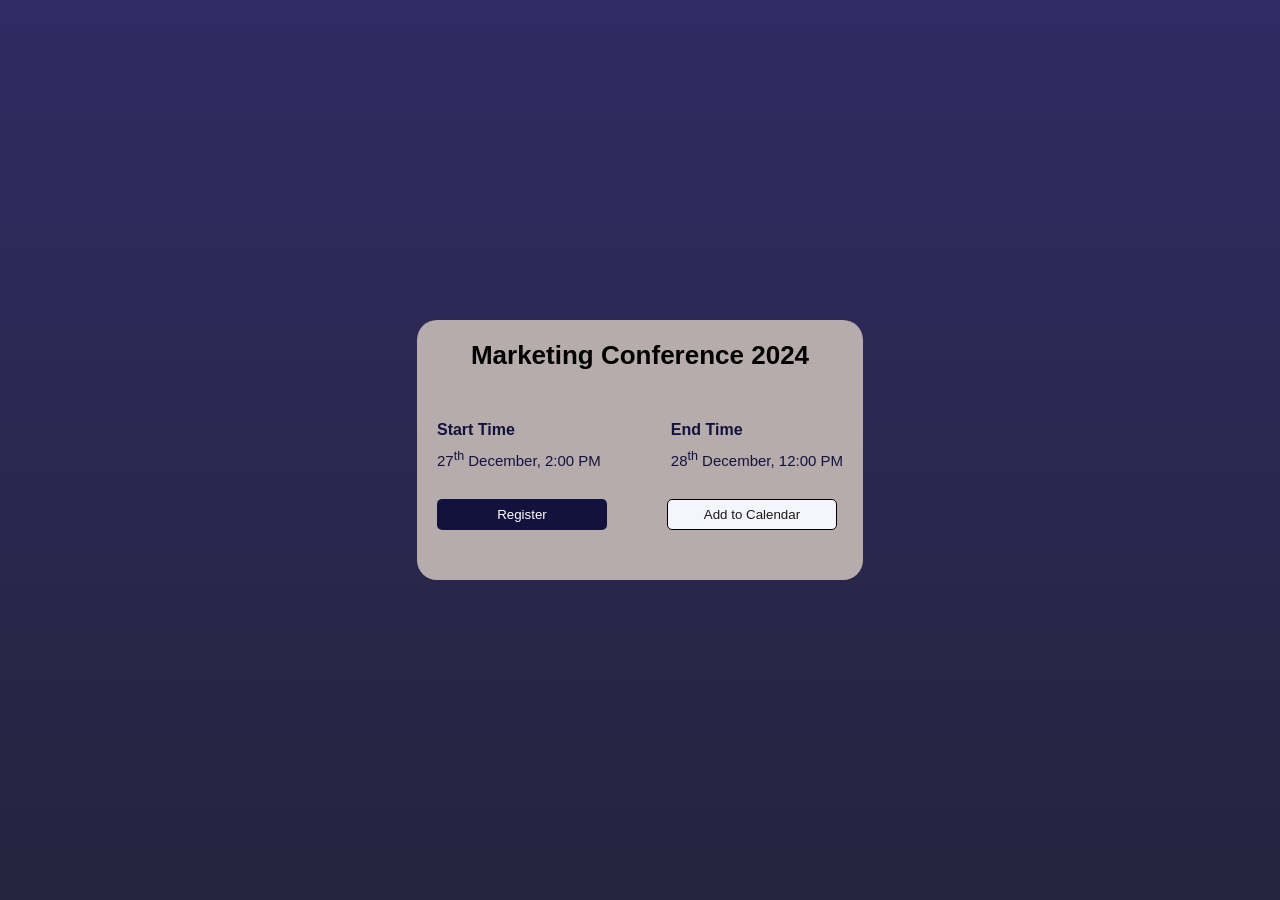
<file: Card_Design/card-1/index.html>
<!DOCTYPE html>
<html lang="en">
  <head>
    <meta charset="UTF-8" />
    <meta name="viewport" content="width=device-width, initial-scale=1.0" />
    <title>Card</title>
    <link rel="stylesheet" href="style.css" />
  </head>
  <body>
    <div class="card">
      <h1>Marketing Conference 2024</h1>
      <div class="details">
        <div>
          <p>Start Time</p>
          <div class="time">27<sup>th</sup> December, 2:00 PM</div>
        </div>
        <div>
          <p>End Time</p>
          <div class="time">28<sup>th</sup> December, 12:00 PM</div>
        </div>
      </div>

      <div class="buttons">
        <button class="register">Register</button>
        <button class="calendar">
            <i class="fa-solid fa-calendar"></i>
            <i class="fa-regular fa-calendar-days"></i> Add to Calendar
        </button>
      </div>

    </div>
  </body>
</html>
</file>
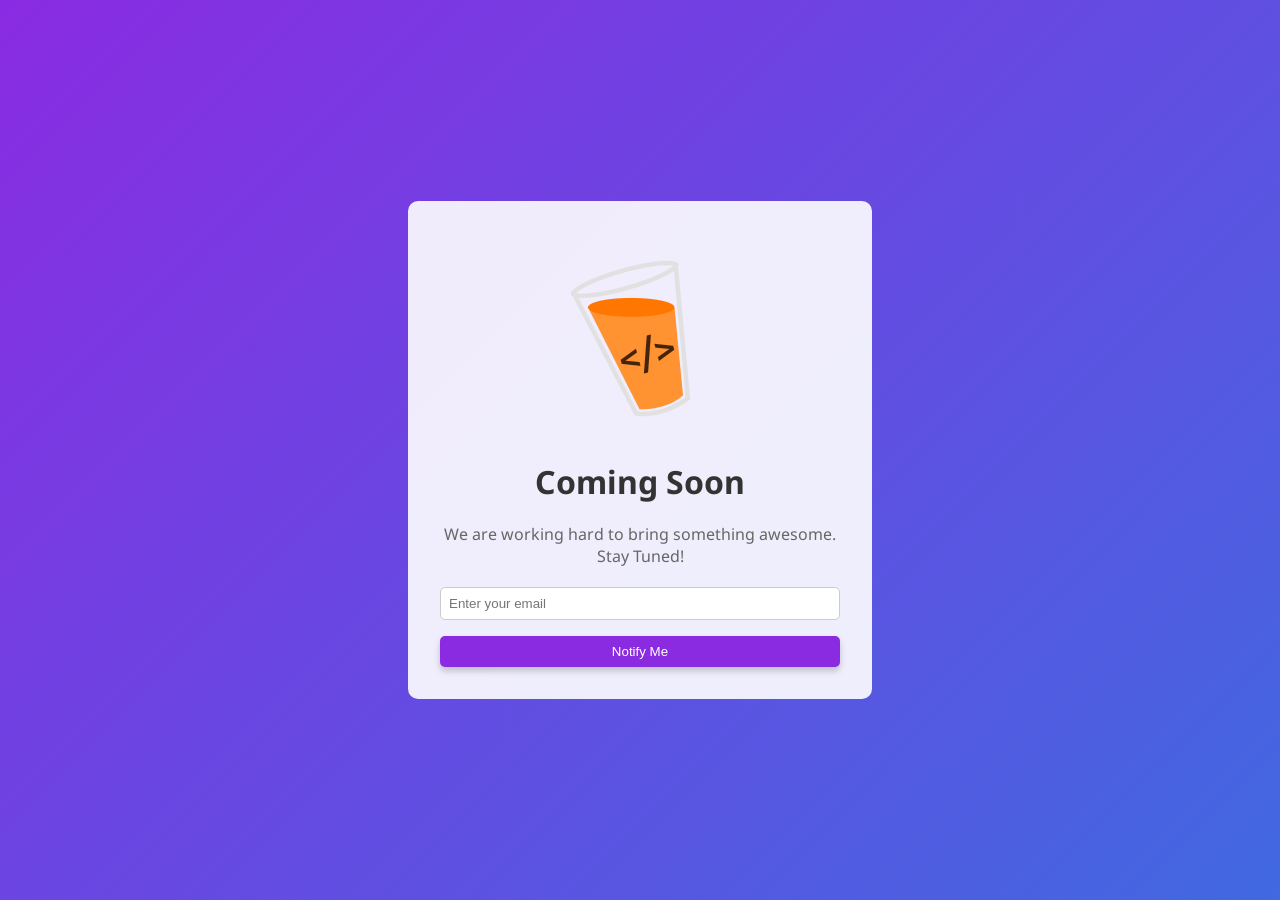
<file: Practise Project/coming_soon/index.html>
<!DOCTYPE html>
<html lang="en">
<head>
    <meta charset="UTF-8">
    <meta name="viewport" content="width=device-width, initial-scale=1.0">
    <title>Chai Landing Page</title>
    <link rel="stylesheet" href="style.css">
</head>
<body>
    <div class="container">
        <div class="content">
            <img src="cup_logo.png" alt="chai logo" class="logo">
            <h1>Coming Soon</h1>
            <p>We are working hard to bring something awesome. Stay Tuned!</p>
            <form id="notify-form">
                <input type="email" placeholder="Enter your email" required>
                <button type="submit">Notify Me</button>
            </form>
        </div>
    </div>
</body>
</html>
</file>
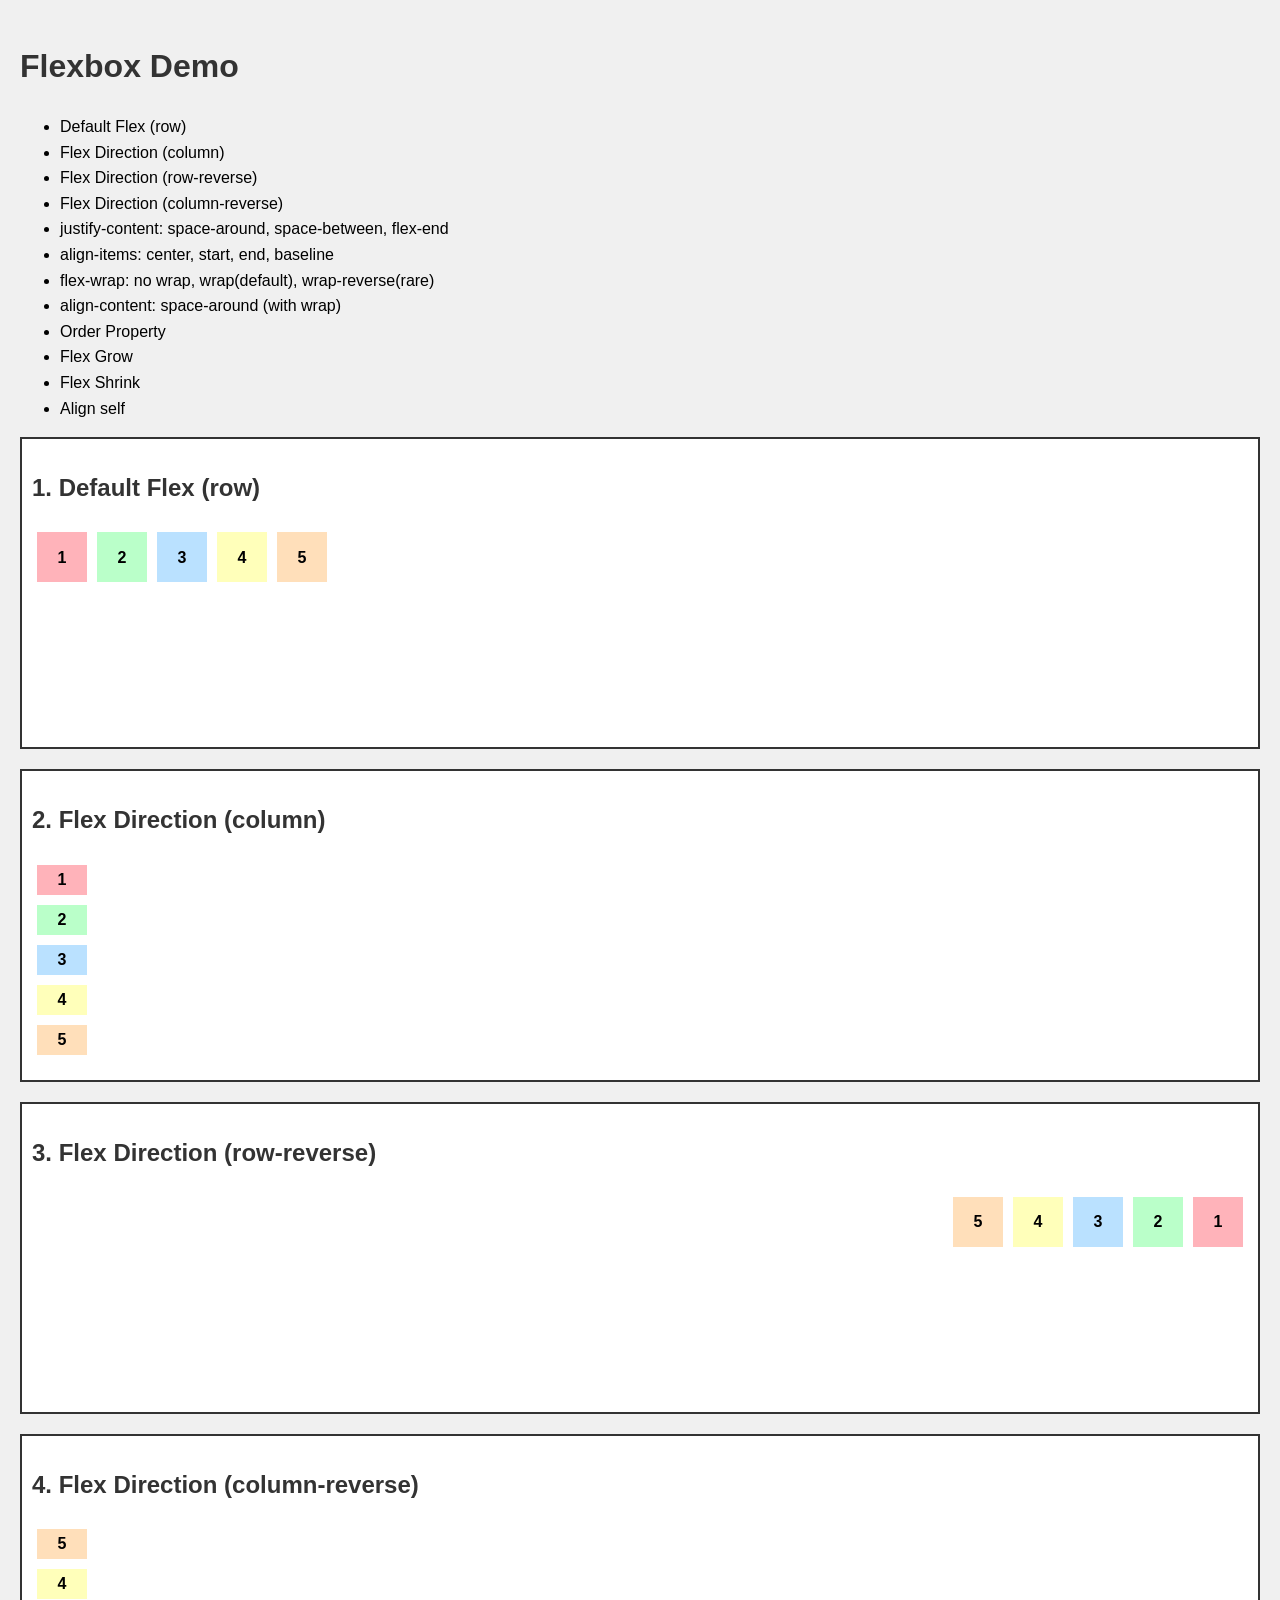
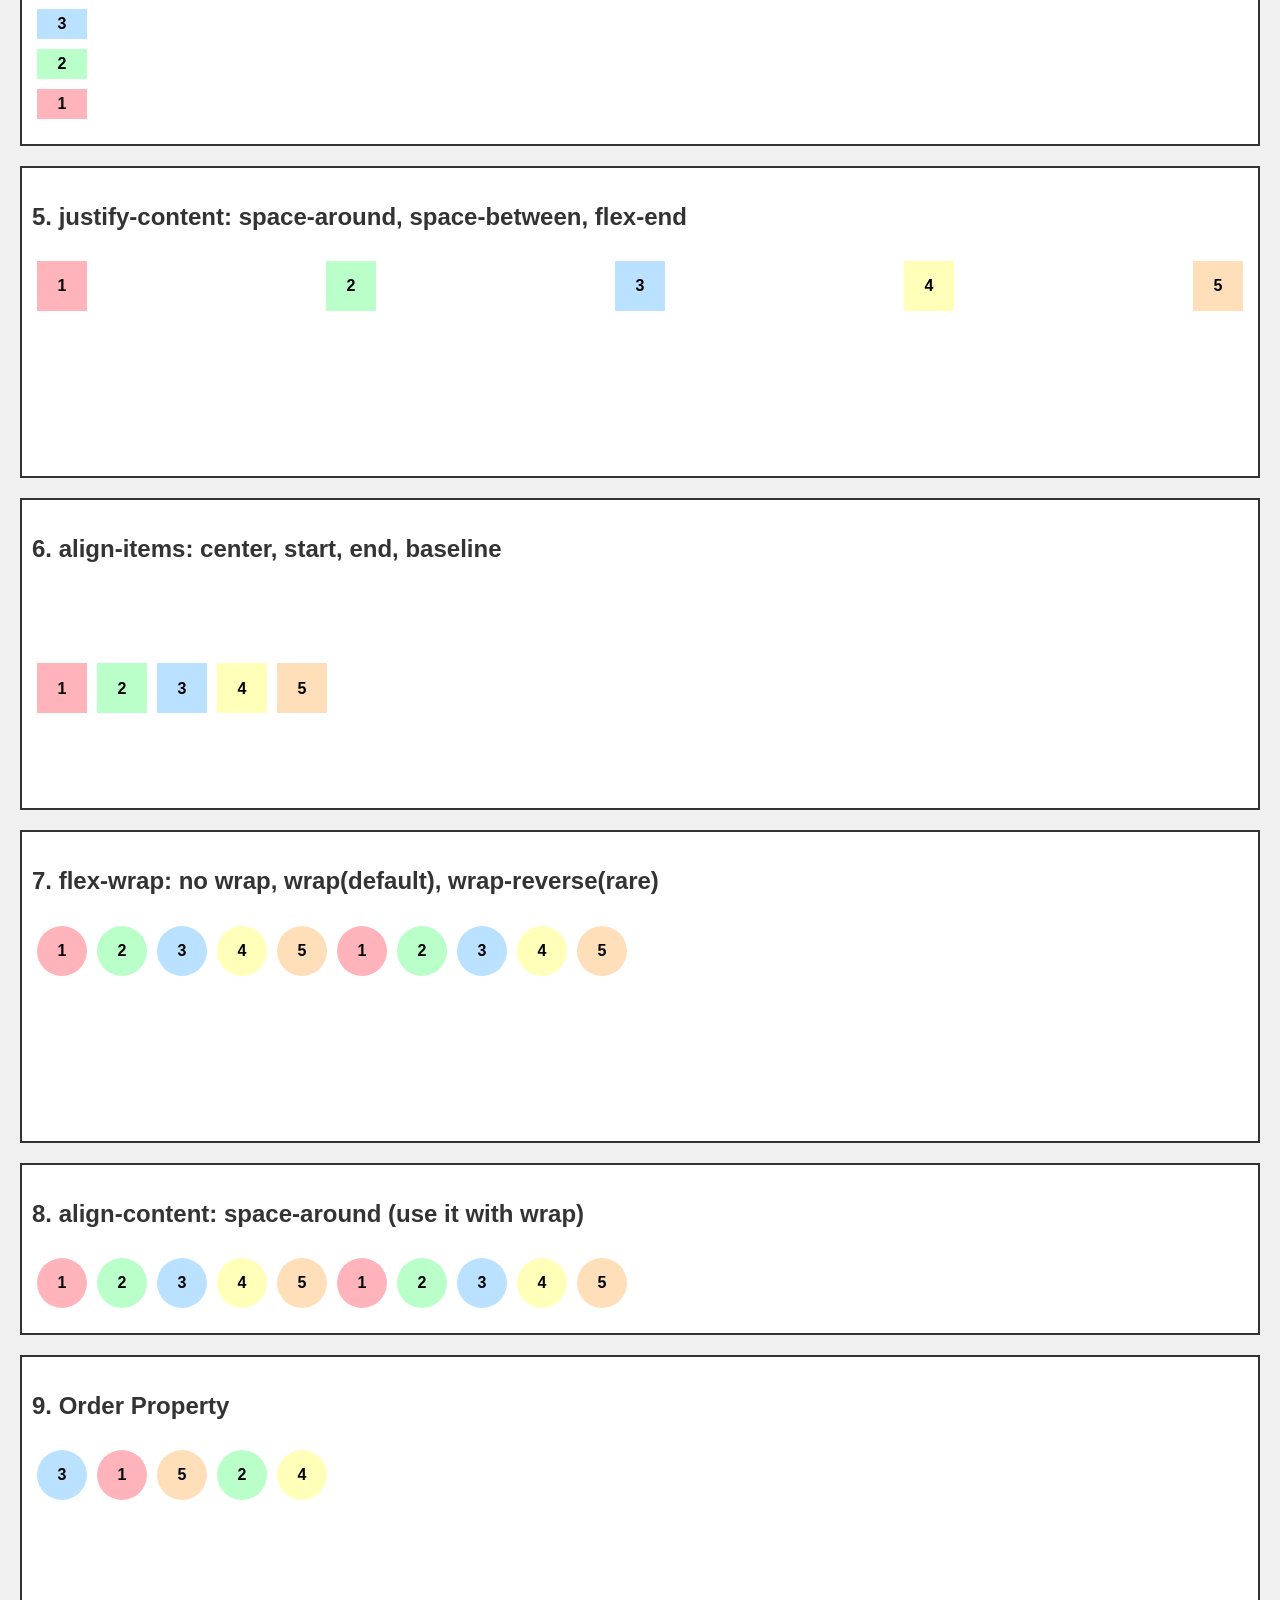
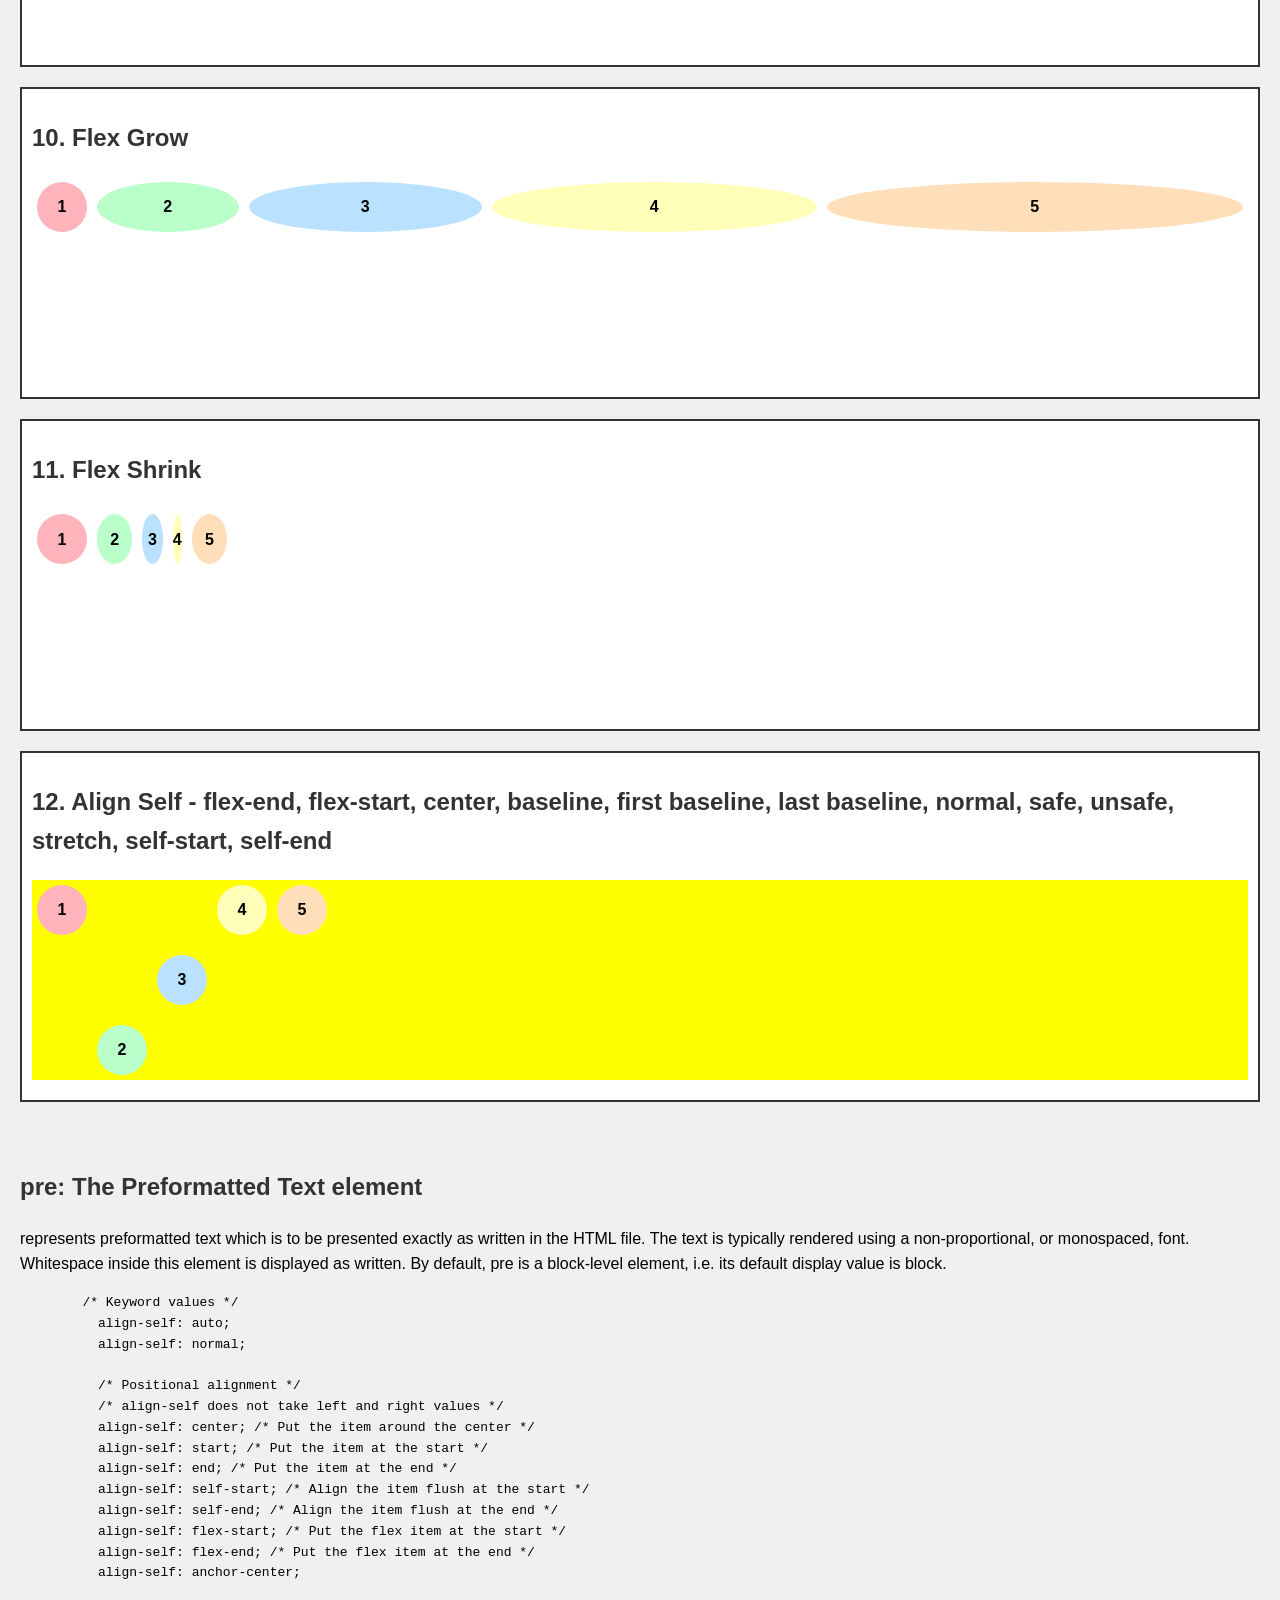
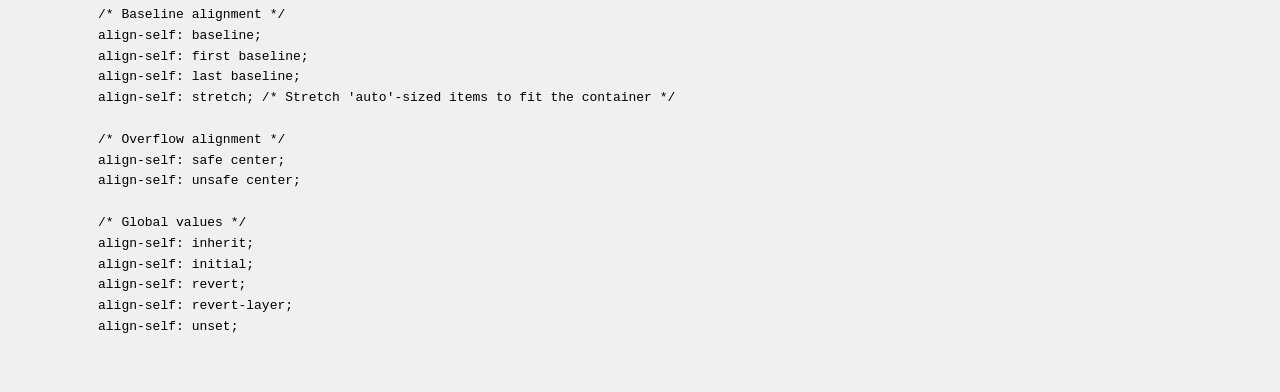
<file: Practise Project/flexbox/index.html>
<!DOCTYPE html>
<html lang="en">
  <head>
    <meta charset="UTF-8" />
    <meta name="viewport" content="width=device-width, initial-scale=1.0" />
    <title>Flecbox | Grid</title>
    <link rel="stylesheet" href="style.css" />
  </head>
  <body>
    <h1>Flexbox Demo</h1>

    <ul>
        <li>Default Flex (row)</li>
        <li>Flex Direction (column)</li>
        <li>Flex Direction (row-reverse)</li>
        <li>Flex Direction (column-reverse)</li>
        <li>justify-content: space-around, space-between, flex-end</li>
        <li> align-items: center, start, end, baseline</li>
        <li>flex-wrap: no wrap, wrap(default), wrap-reverse(rare)</li></li>
        <li>align-content: space-around (with wrap)</li>
        <li>Order Property</li>
        <li>Flex Grow</li>
        <li>Flex Shrink</li>
        <li>Align self</li>
    </ul>
    <div class="container">
      <h2>1. Default Flex (row)</h2>
      <div class="flex-container" style="flex-direction: row;">
        <div class="square pastel-1">1</div>
        <div class="square pastel-2">2</div>
        <div class="square pastel-3">3</div>
        <div class="square pastel-4">4</div>
        <div class="square pastel-5">5</div>
      </div>
    </div>
    
    <div class="container">
      <h2>2. Flex Direction (column)</h2>
      <div class="flex-container" style="flex-direction: column;">
        <div class="square pastel-1">1</div>
        <div class="square pastel-2">2</div>
        <div class="square pastel-3">3</div>
        <div class="square pastel-4">4</div>
        <div class="square pastel-5">5</div>
      </div>
    </div>

    <div class="container">
      <h2>3. Flex Direction (row-reverse)</h2>
      <div class="flex-container" style="flex-direction: row-reverse;">
        <div class="square pastel-1">1</div>
        <div class="square pastel-2">2</div>
        <div class="square pastel-3">3</div>
        <div class="square pastel-4">4</div>
        <div class="square pastel-5">5</div>
      </div>
    </div>

    <div class="container">
      <h2>4. Flex Direction (column-reverse)</h2>
      <div class="flex-container" style="flex-direction: column-reverse;">
        <div class="square pastel-1">1</div>
        <div class="square pastel-2">2</div>
        <div class="square pastel-3">3</div>
        <div class="square pastel-4">4</div>
        <div class="square pastel-5">5</div>
      </div>
    </div>

    <div class="container">
        <!-- controls left to right / horizontal/main axes -->
        <h2>5.  justify-content: space-around, space-between, flex-end</h2>
        <div class="flex-container" style="justify-content: space-between;">
          <div class="square pastel-1">1</div>
          <div class="square pastel-2">2</div>
          <div class="square pastel-3">3</div>
          <div class="square pastel-4">4</div>
          <div class="square pastel-5">5</div>
        </div>
      </div>

      <div class="container">
        <!-- controls top to bottom / other/vertical axes -->
        <h2>6. align-items: center, start, end, baseline</h2>
        <div class="flex-container" style="align-items: center;">
          <div class="square pastel-1">1</div>
          <div class="square pastel-2">2</div>
          <div class="square pastel-3">3</div>
          <div class="square pastel-4">4</div>
          <div class="square pastel-5">5</div>
        </div>
      </div>

      <div class="container">
        <h2>7. flex-wrap: no wrap, wrap(default), wrap-reverse(rare)</h2>
        <div class="flex-container" style="flex-wrap: wrap;">
          <div class="circle pastel-1">1</div>
          <div class="circle pastel-2">2</div>
          <div class="circle pastel-3">3</div>
          <div class="circle pastel-4">4</div>
          <div class="circle pastel-5">5</div>
          <div class="circle pastel-1">1</div>
          <div class="circle pastel-2">2</div>
          <div class="circle pastel-3">3</div>
          <div class="circle pastel-4">4</div>
          <div class="circle pastel-5">5</div>
        </div>
      </div>

      <div class="container">
        <!-- rarely used -->
        <h2>8. align-content: space-around (use it with wrap)</h2>
        <div class="flex-container" style="align-content: space-around; height: auto;">
          <div class="circle pastel-1">1</div>
          <div class="circle pastel-2">2</div>
          <div class="circle pastel-3">3</div>
          <div class="circle pastel-4">4</div>
          <div class="circle pastel-5">5</div>
          <div class="circle pastel-1">1</div>
          <div class="circle pastel-2">2</div>
          <div class="circle pastel-3">3</div>
          <div class="circle pastel-4">4</div>
          <div class="circle pastel-5">5</div>
        </div>
      </div>
 
      <div class="container">
        <h2>9. Order Property</h2>
        <div class="flex-container">
          <div class="circle pastel-1" style="order: 2;">1</div>
          <div class="circle pastel-2" style="order: 4;">2</div>
          <div class="circle pastel-3" style="order: 1;">3</div>
          <div class="circle pastel-4" style="order: 5;">4</div>
          <div class="circle pastel-5" style="order: 3;">5</div>
        </div>
      </div>

      <div class="container">
        <h2>10. Flex Grow</h2>
        <div class="flex-container">
          <div class="circle pastel-1" style="flex-grow: 0;">1</div>
          <div class="circle pastel-2" style="flex-grow: 1;">2</div>
          <div class="circle pastel-3" style="flex-grow: 2;">3</div>
          <div class="circle pastel-4" style="flex-grow: 3;">4</div>
          <div class="circle pastel-5" style="flex-grow: 4;">5</div>
        </div>
      </div>

      <div class="container">
        <h2>11. Flex Shrink</h2>
        <div class="flex-container" style="width: 200px;">
          <div class="circle pastel-1" style="flex-shrink: 0;">1</div>
          <div class="circle pastel-2" style="flex-shrink: 1;">2</div>
          <div class="circle pastel-3" style="flex-shrink: 2;">3</div>
          <div class="circle pastel-4" style="flex-shrink: 3;">4</div>
          <div class="circle pastel-5">5</div>
        </div>
      </div>

      <div class="container">
        <h2>12. Align Self - flex-end, flex-start, center, baseline, first baseline, last baseline, normal, safe, unsafe, stretch, self-start, self-end</h2>
        <div class="flex-container" style="background-color: yellow;">
          <div class="circle pastel-1">1</div>
          <div class="circle pastel-2" style="align-self: flex-end;">2</div>
          <div class="circle pastel-3" style="align-self: center;">3</div>
          <div class="circle pastel-4">4</div>
          <div class="circle pastel-5">5</div>
        </div>
      </div>
      <br>
      <h2> pre: The Preformatted Text element</h2>
      <p>represents preformatted text which is to be presented exactly as written in the HTML file. The text is typically rendered using a non-proportional, or monospaced, font. Whitespace inside this element is displayed as written. By default, pre is a block-level element, i.e. its default display value is block.</p>
      <pre>
        /* Keyword values */
          align-self: auto;
          align-self: normal;
        
          /* Positional alignment */
          /* align-self does not take left and right values */
          align-self: center; /* Put the item around the center */
          align-self: start; /* Put the item at the start */
          align-self: end; /* Put the item at the end */
          align-self: self-start; /* Align the item flush at the start */
          align-self: self-end; /* Align the item flush at the end */
          align-self: flex-start; /* Put the flex item at the start */
          align-self: flex-end; /* Put the flex item at the end */
          align-self: anchor-center;

          /* Baseline alignment */
          align-self: baseline;
          align-self: first baseline;
          align-self: last baseline;
          align-self: stretch; /* Stretch 'auto'-sized items to fit the container */

          /* Overflow alignment */
          align-self: safe center;
          align-self: unsafe center;

          /* Global values */
          align-self: inherit;
          align-self: initial;
          align-self: revert;
          align-self: revert-layer;
          align-self: unset;
      </pre>

  </body>
</html>
</file>
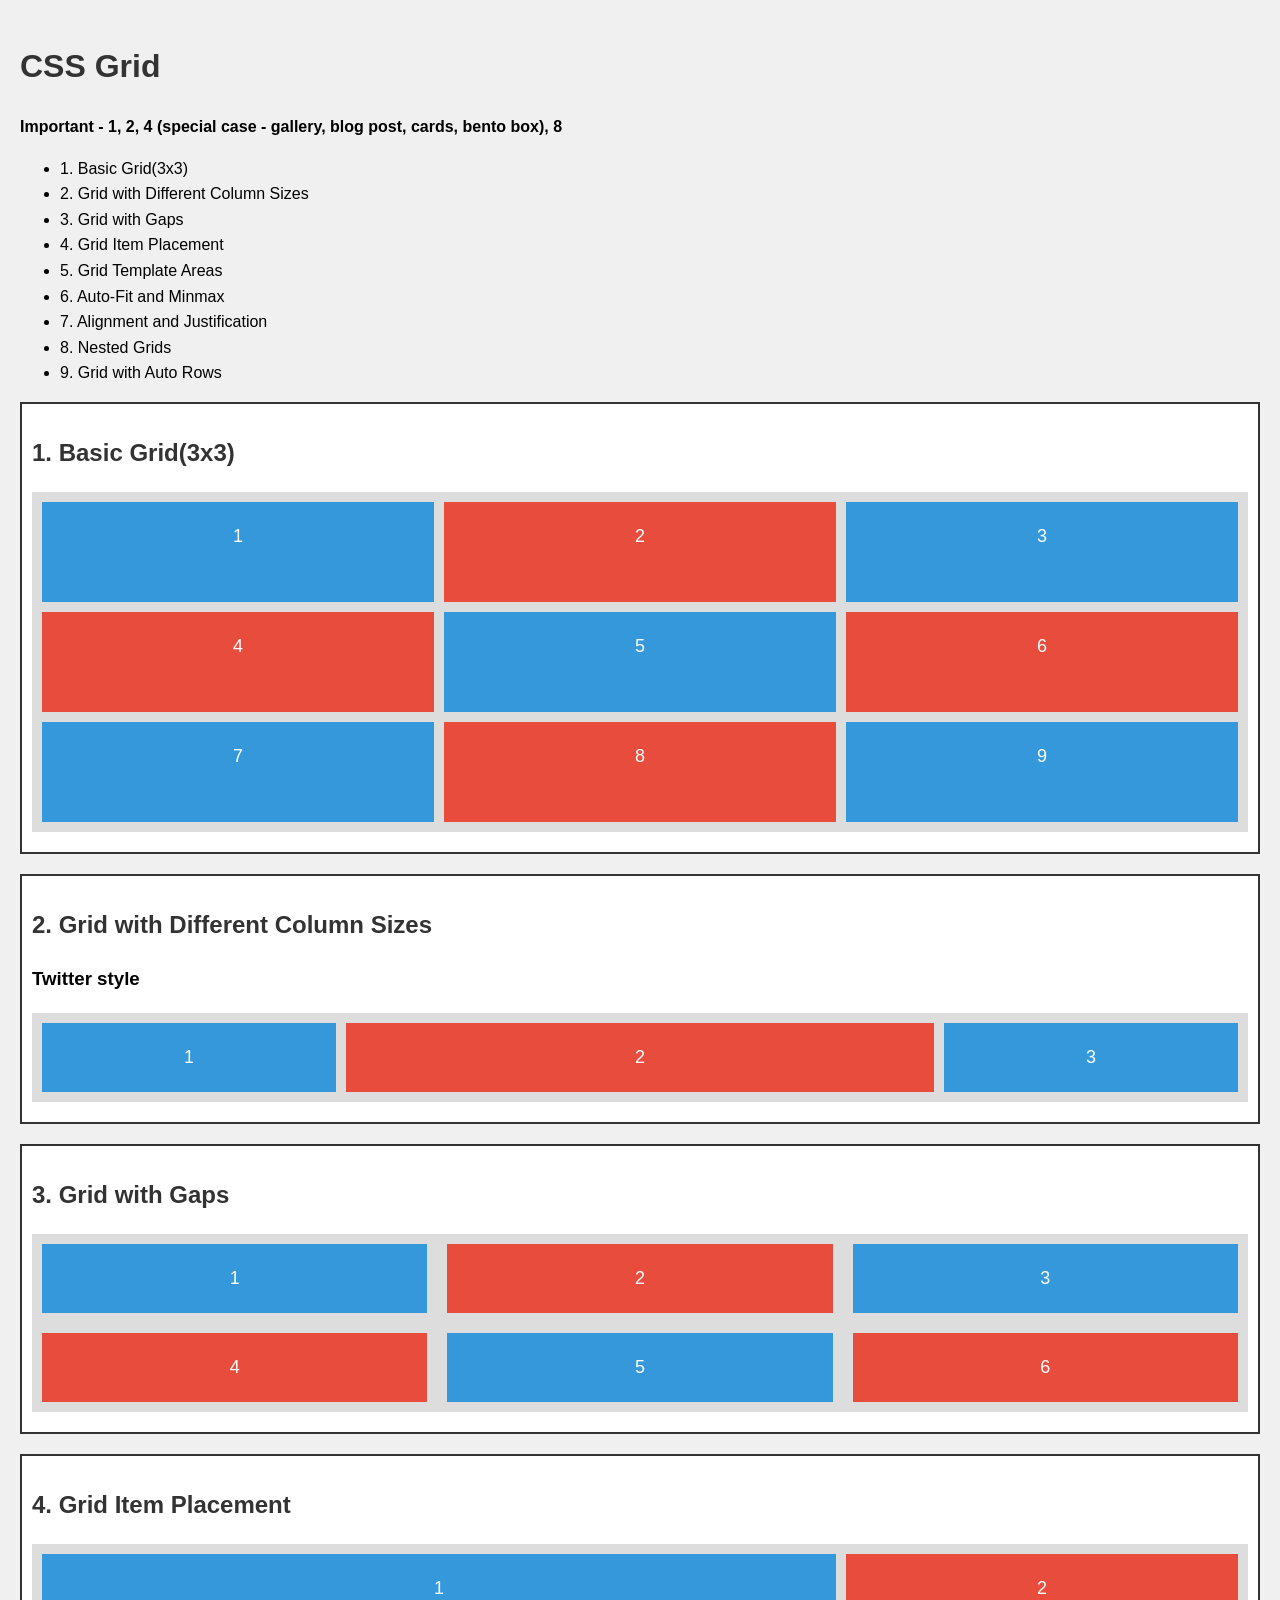
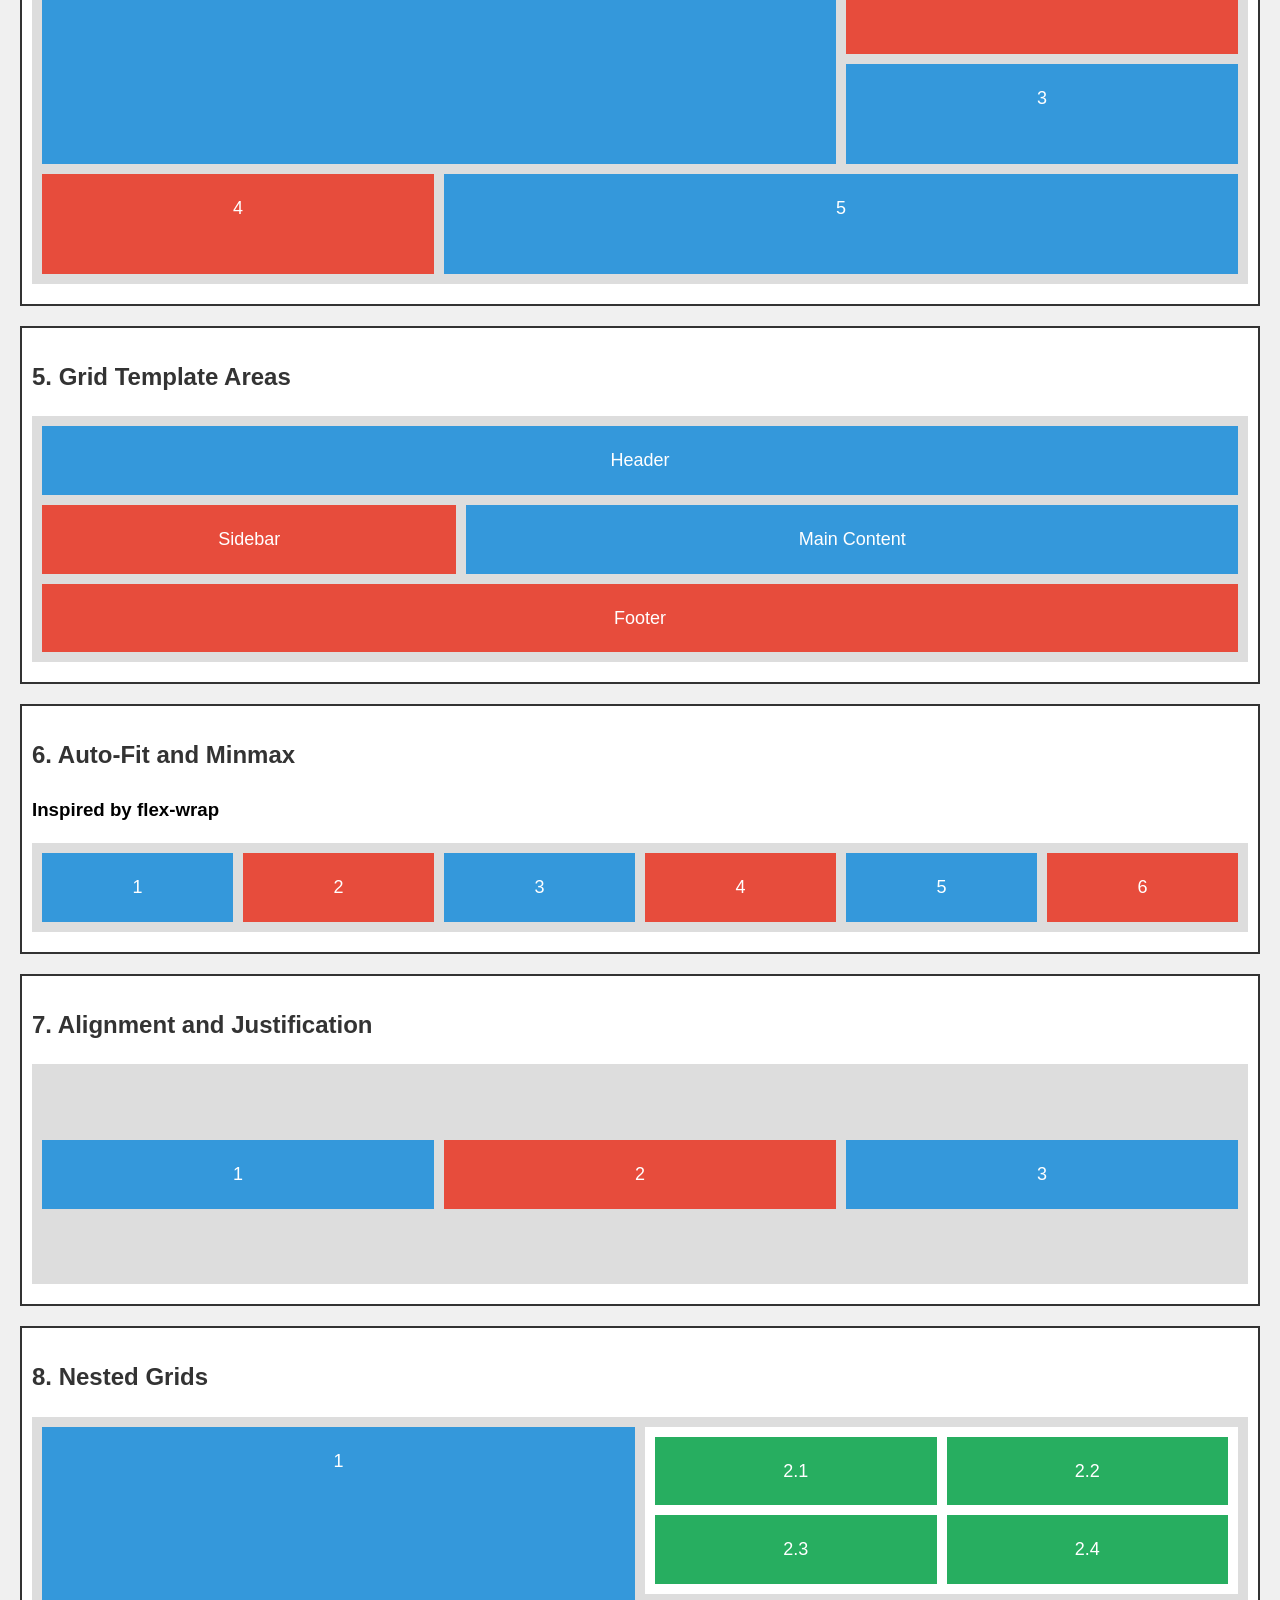
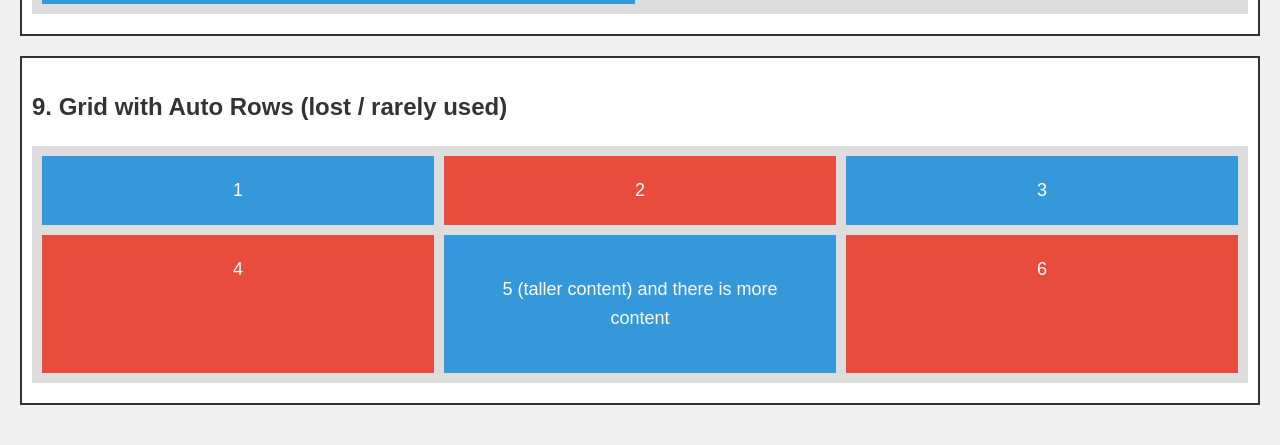
<file: Practise Project/grid/index.html>
<!DOCTYPE html>
<html lang="en">
<head>
    <meta charset="UTF-8">
    <meta name="viewport" content="width=device-width, initial-scale=1.0">
    <title>Complete Grid</title>
    <link rel="stylesheet" href="style.css">
</head>
<body>
    <h1>CSS Grid</h1>
    <p><b>Important - 1, 2, 4 (special case - gallery, blog post, cards, bento box), 8</b></p>
    <ul>
        <li>1. Basic Grid(3x3)</li>
        <li>2. Grid with Different Column Sizes</li>
        <li>3. Grid with Gaps</li>
        <li>4. Grid Item Placement</li>
        <li>5. Grid Template Areas</li>
        <li>6. Auto-Fit and Minmax</li>
        <li>7. Alignment and Justification</li>
        <li>8. Nested Grids</li>
        <li>9. Grid with Auto Rows</li>
    </ul>
    <div class="container">
        <h2>1. Basic Grid(3x3)</h2>
        <div class="grid-container" style="grid-template-columns: repeat(3, 1fr);
        grid-template-rows: repeat(3, 100px);">
            <div class="box">1</div>
            <div class="box">2</div>
            <div class="box">3</div>
            <div class="box">4</div>
            <div class="box">5</div>
            <div class="box">6</div>
            <div class="box">7</div>
            <div class="box">8</div>
            <div class="box">9</div>
        </div>
    </div>

    <div class="container">
        <h2>2. Grid with Different Column Sizes</h2>
        <h3>Twitter style </h3>
        <div class="grid-container" style="grid-template-columns: 1fr 2fr 1fr;">
            <div class="box">1</div>
            <div class="box">2</div>
            <div class="box">3</div>
        </div>
    </div>

    <div class="container">
        <h2>3. Grid with Gaps</h2>
        <div class="grid-container" style="grid-template-columns: repeat(3, 1fr); 
        gap: 20px;">
            <div class="box">1</div>
            <div class="box">2</div>
            <div class="box">3</div>
            <div class="box">4</div>
            <div class="box">5</div>
            <div class="box">6</div>
        </div>
    </div>

    <div class="container">
        <h2>4. Grid Item Placement</h2>
        <div class="grid-container"
        style="grid-template-columns: repeat(3, 1fr);
        grid-template-rows: repeat(3, 100px);">
            <div class="box" style="
            grid-column: 1/3;
            grid-row: 1/3;">1</div>
            <div class="box">2</div>
            <div class="box">3</div>
            <div class="box">4</div>
            <div class="box" style="
            grid-column: 2/4;
            ">5</div>
        </div>
    </div>

    <div class="container">
        <h2>5. Grid Template Areas</h2>
        <div class="grid-container"
        style="grid-template-areas: 'header header header' 'sidebar main main' 'footer footer footer';">
            <div class="box" style="grid-area: header;">Header</div>
            <div class="box" style="grid-area: sidebar;">Sidebar</div>
            <div class="box" style="grid-area: main;">Main Content</div>
            <div class="box" style="grid-area: footer;">Footer</div>
        </div>
    </div>

    <div class="container">
        <h2>6. Auto-Fit and Minmax</h2>
        <h3>Inspired by flex-wrap</h3>
        <div class="grid-container"
        style="grid-template-columns: repeat(Auto-Fit, minmax(100px, 1fr));">
            <div class="box">1</div>
            <div class="box">2</div>
            <div class="box">3</div>
            <div class="box">4</div>
            <div class="box">5</div>
            <div class="box">6</div>
        </div>
    </div>

    <div class="container">
        <h2>7. Alignment and Justification</h2>
        <div class="grid-container"
        style="grid-template-columns: repeat(3, 1fr);
        height: 200px;
        justify-content: space-between;
        align-items: center;
        ">
            <div class="box">1</div>
            <div class="box">2</div>
            <div class="box">3</div>
        </div>
    </div>

    <div class="container">
        <h2>8. Nested Grids</h2>
        <div class="grid-container" style="grid-template-columns: 1fr 1fr;">
            <div class="box">1</div>
            <div class="grid-container" style="background-color: #fff; grid-template-columns: 1fr 1fr;
            ">
                <div class="box"
                style="background-color: #27ae60;">2.1</div>
                <div class="box"
                style="background-color: #27ae60;">2.2</div>
                <div class="box"
                style="background-color: #27ae60;">2.3</div>
                <div class="box"
                style="background-color: #27ae60;">2.4</div>
            </div>
        </div>
    </div>

    <div class="container">
        <h2>9. Grid with Auto Rows (lost / rarely used)</h2>
        <div class="grid-container"
        style="grid-template-columns: repeat(3, 1fr);">
            <div class="box">1</div>
            <div class="box">2</div>
            <div class="box">3</div>
            <div class="box">4</div>
            <div class="box" style="padding: 40px;">
                5 (taller content) and there is more content
            </div>
            <div class="box">6</div>
        </div>
    </div>
</body>
</html>
</file>
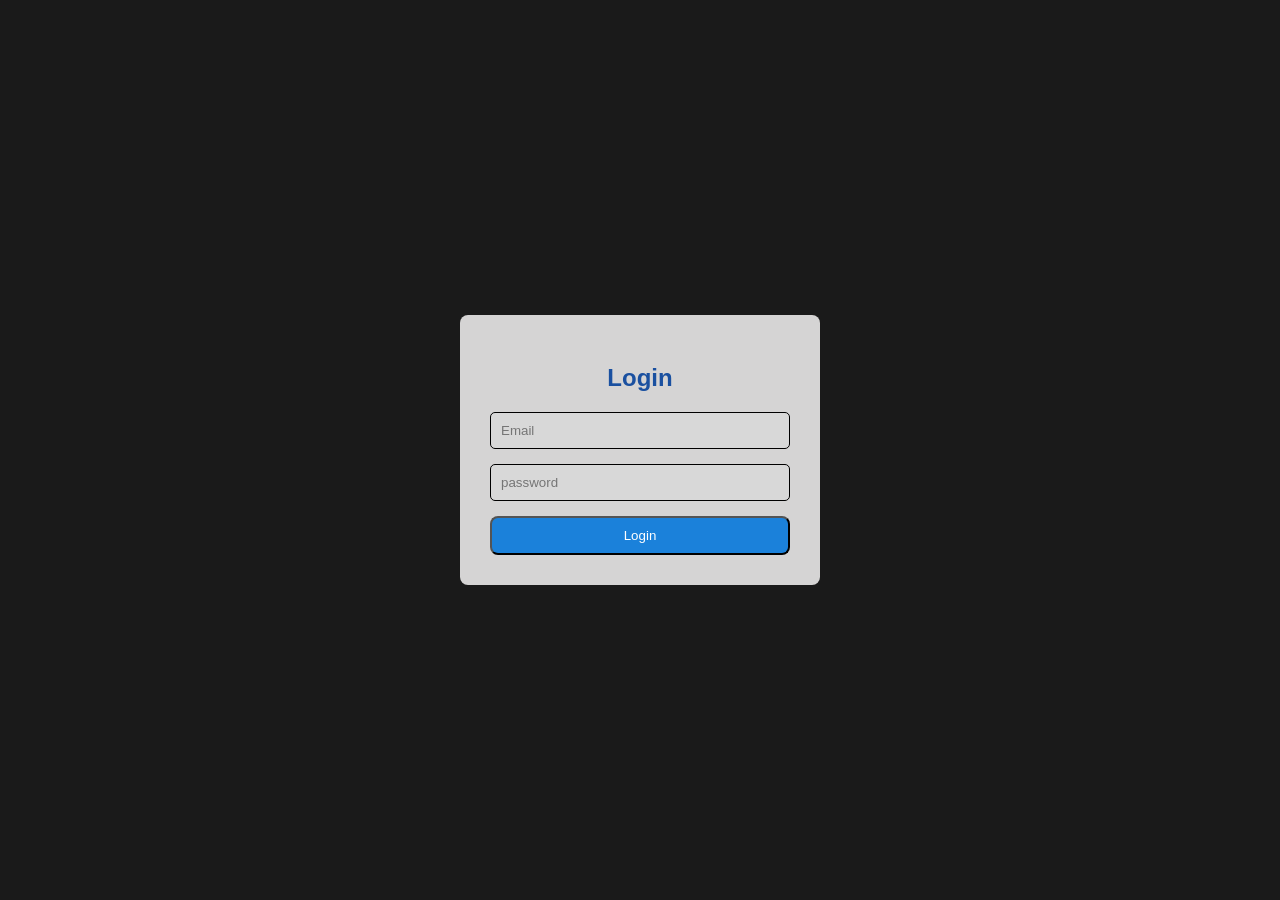
<file: Practise Project/login/index.html>
<!DOCTYPE html>
<html lang="en">
<head>
    <meta charset="UTF-8">
    <meta name="viewport" content="width=device-width, initial-scale=1.0">
    <title>Login Form</title>
    <link rel="stylesheet" href="style.css" />
</head>
<body>
    <div class="card">
        <h2>Login</h2>
        <form>
            <input type="email" name="email" placeholder="Email">
            <input type="password" name="password" placeholder="password">
            <button type="submit">Login</button>
        </form>
    </div>
</body>
</html>
</file>
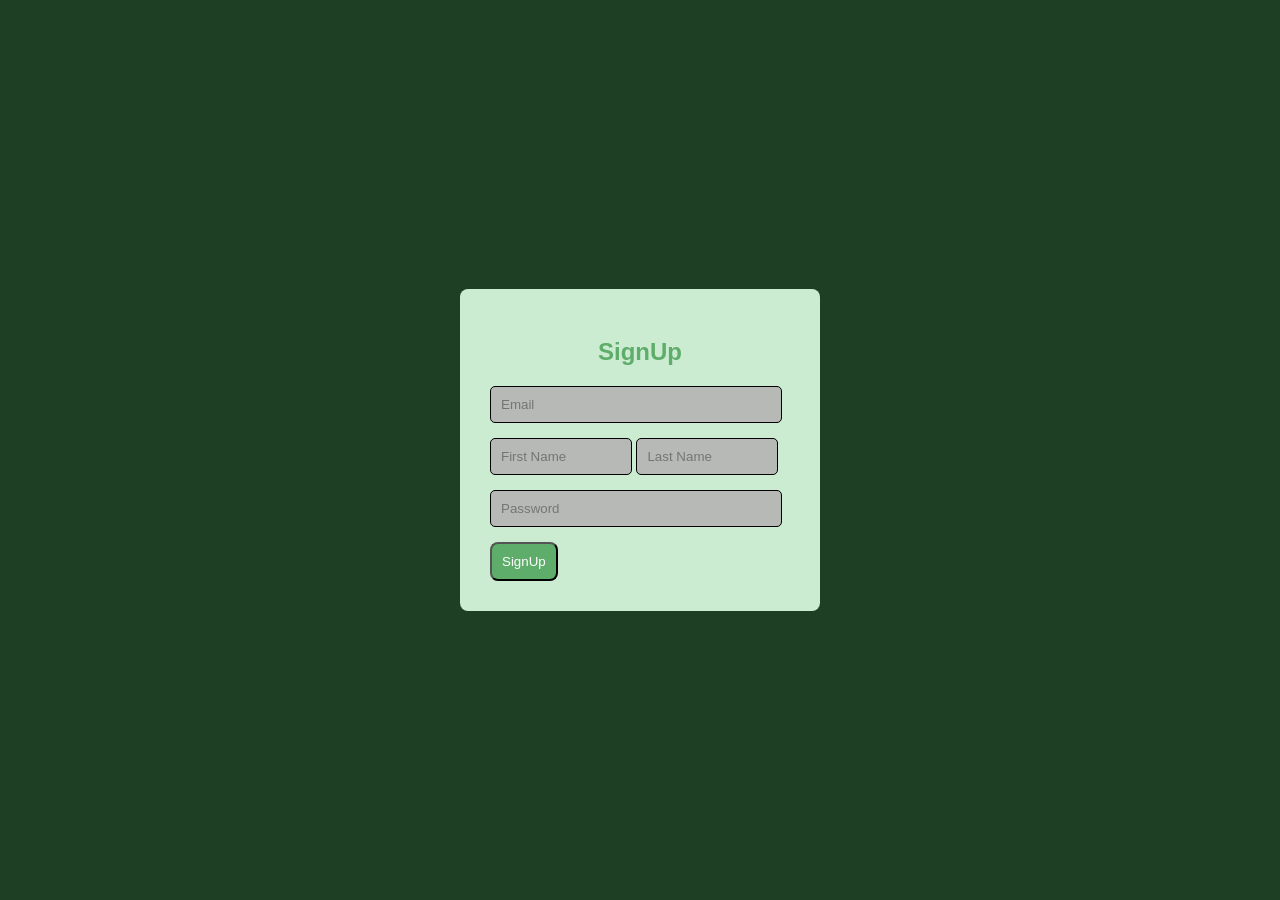
<file: Practise Project/signup/index.html>
<!DOCTYPE html>
<html lang="en">
<head>
    <meta charset="UTF-8">
    <meta name="viewport" content="width=device-width, initial-scale=1.0">
    <title>SignUp Form</title>
    <link rel="stylesheet" href="style.css" />
</head>
<body>
    <div class="card">
        <h2>SignUp</h2>
        <form>
            <input type="email" name="email" placeholder="Email">
            <input type="text" name="first" placeholder="First Name">
            <input type="text" name="last" placeholder="Last Name">
            <input type="password" name="password" placeholder="Password">
            <button type="submit">SignUp</button>
        </form>
    </div>
</body>
</html>
</file>
<file: Card_Design/card-1/style.css>
* {
  margin: 0;
  padding: 0;
  box-sizing: border-box;
}
body {
  display: flex;
  justify-content: center;
  align-items: center;
  height: 100vh;
  font-family: Arial, Helvetica, sans-serif;
  background: linear-gradient(#302b63, #24243e);
}
.card {
  background-color: #b6acac;
  padding: 20px;
  border-radius: 20px;
  max-width: 588px;
}
h1 {
  font-family: sans-serif;
  font-weight: 900;
  font-size: 26px;
  text-align: center;
}
.details {
  margin-top: 50px;
  color: #13123c;
  display: flex;
  flex-wrap: wrap;
  gap: 70px;
  justify-content: space-around;
  font-weight: 700;
  font-size: 16px;
}
.time{
    margin-top: 10px;
    font-size: 15px;
    font-weight: 500;
}
.buttons{
    display: flex;
    flex-wrap: wrap;
    border: none;
    gap: 60px;
    margin: 30px auto;
    font-size: 18px;
}
.register{
    background-color: #13123c;
    color: #fff;
    padding: 7px;
    border-radius: 5px;
    border: none;
    max-width: 170px;
    width: 80%;
    cursor: pointer;
    font-weight: 500;
}
.register:hover{
    cursor: pointer;
    border: none;
    background-color: #24243e;
}
.calendar{
    background-color: #F5F5FD;
    color: #1a1a1a;
    padding: 7px;
    border-radius: 5px;
    border: 1px solid black;
    max-width: 170px;
    width: 80%;
    font-weight: 500;
}
.calendar:hover{
    cursor: pointer;
    border: none;
    background-color: #727283;
    color: #fff;
}
@media screen and (max-width: 768px){
    body{
        height: 100vh;
        width: 100vw;
    }
    .card{
        width: 90%;
        margin: 100px auto;
    }
    .details{
        gap: 40px;
    }
    .buttons{
        max-width: unset;
    }
}
</file>
<file: Practise Project/coming_soon/style.css>
@import url('https://fonts.googleapis.com/css2?family=Noto+Sans:ital,wght@0,100..900;1,100..900&display=swap');

body, html{
    margin: 0;
    padding: 0;
    /* font-family: Arial, Helvetica, sans-serif; */
    font-family: "Noto Sans", sans-serif;
    height: 100%;
}
.container{
    background: linear-gradient(135deg, #8a2be2, #4169e1);
    display: flex;
    justify-content: center;
    align-items: center;
    height: 100%;
}
.content{
    text-align: center;
    background-color: rgba(255, 255, 255, 0.9);
    padding: 2rem;
    border-radius: 10px;
    max-width: 400px;
}
.logo{
    width: 200px;
    /* height: 75px; */
    object-fit: contain;
}
h1{
    color: #333;
    margin-bottom: 20px;
}
p{
    color: #666;
    margin-bottom: 20px;
}
form{
    display: flex;
    flex-direction: column;
}
input[type="email"]{
    padding: 0.5rem;
    border-radius: 5px;
    border: 1px solid #ccc;
    margin-bottom: 1rem;
}
button{
    padding: 0.5rem;
    background-color: #8a2be2;
    color: #fff;
    border: none;
    border-radius: 5px;
    cursor: pointer;
    box-shadow: 0 4px 6px rgba(0, 0, 0, 0.2);
    transition: background-color 0.3s ease-in-out;
}
button:hover{
    /* #7a1dd1 */
    background-color: #000000;
}
</file>
<file: Practise Project/flexbox/style.css>
body{
   font-family: Arial, Helvetica, sans-serif;
   line-height: 1.6;
   margin: 0;
   padding: 20px;
   background-color: #f0f0f0;
}
h1, h2{
  color: #333
}
.container{
    background-color: #fff;
    border: 2px solid #333;
    margin-bottom: 20px;
    padding: 10px;
}
.flex-container{
    display: flex;
    height: 200px;
    margin-bottom: 10px;
}
.square{
    width: 50px;
    height: 50px;
    display: flex;
    justify-content: center;
    align-items: center;
    font-weight: bold;
    margin: 5px;
}
.circle{
    width: 50px;
    height: 50px;
    border-radius: 50%;
    display: flex;
    justify-content: center;
    align-items: center;
    font-weight: bold;
    margin: 5px;
}
.pastel-1{
    background-color: #ffb3ba;
}
.pastel-2{
    background-color: #baffc9;
}
.pastel-3{
    background-color: #bae1ff;
}
.pastel-4{
    background-color: #ffffba;
}
.pastel-5{
    background-color: #ffdfba;
}
</file>
<file: Practise Project/grid/style.css>
body{
    font-family: Arial, Helvetica, sans-serif;
    line-height: 1.6;
    margin: 0;
    padding: 20px;
    background-color: #f0f0f0;
}
h1, h2{
    color: #333;
}
.container{
    background-color: #fff;
    border: 2px solid #333;
    margin-bottom: 20px;
    padding: 10px;
}
.grid-container{
    /* border: 2px solid black; */
    display: grid;
    gap: 10px;
    background-color: #ddd;
    padding: 10px;
    margin-bottom: 10px;
}
.box{
    background-color: #3498db;
    color: white;
    padding: 20px;
    font-size: 18px;
    text-align: center;
}
.box:nth-child(even){
    background-color: #e74c3c;
}
</file>
<file: Practise Project/login/style.css>
body{
    background-color: #1a1a1a;
    margin: 0;
    padding: 0;
    /* vh - viewport height */
    height: 100vh; 
    display: flex;
    justify-content: center;
    align-items: center;
    font-family: Arial, Helvetica, sans-serif;
}
.card{
    background-color: #d5d4d4;
    border-radius: 8px;
    padding: 30px;
    width: 300px;
}
h2{
    color: #1a50a0;
    text-align: center;
    margin-bottom: 20px;
}
form{
    display: flex;
    flex-direction: column;
}
input{
    margin-bottom: 15px;
    padding: 10px;
    border-radius: 5px;
    border: 1px solid black;
    background-color: #d8d8d8;
}
button{
    background-color: #1b81da;
    color: #fff;
    padding: 10px;
    border-radius: 8px;
}
button:hover{
    background-color: #0741ac;
}
</file>
<file: Practise Project/signup/style.css>
body{
    background-color: #1f3f24;
    display: flex;
    justify-content: center;
    align-items: center;
    height: 100vh;
    margin: 0;
    padding: 0;
    font-family: Arial, Helvetica, sans-serif;
}
.card{
    background-color: #ccecd2 ;
    border-radius: 8px;
    padding: 30px;
    width: 300px;
}
h2{
    text-align: center;
    color: #5ead6b;
    margin-bottom: 20px;
}
input{
    margin-bottom: 15px;
    padding: 10px;
    border-radius: 5px;
    border: 1px solid black;
    background-color: #b6b9b6;
    width: 90%;
}
input[type=text]{
    display: inline-block;
    width: 40%;
}
button{
    background-color: #5ead6b;
    color: #fff;
    padding: 10px;
    border-radius: 8px;
}
button:hover{
    background-color: #53cf68;
}
</file>
